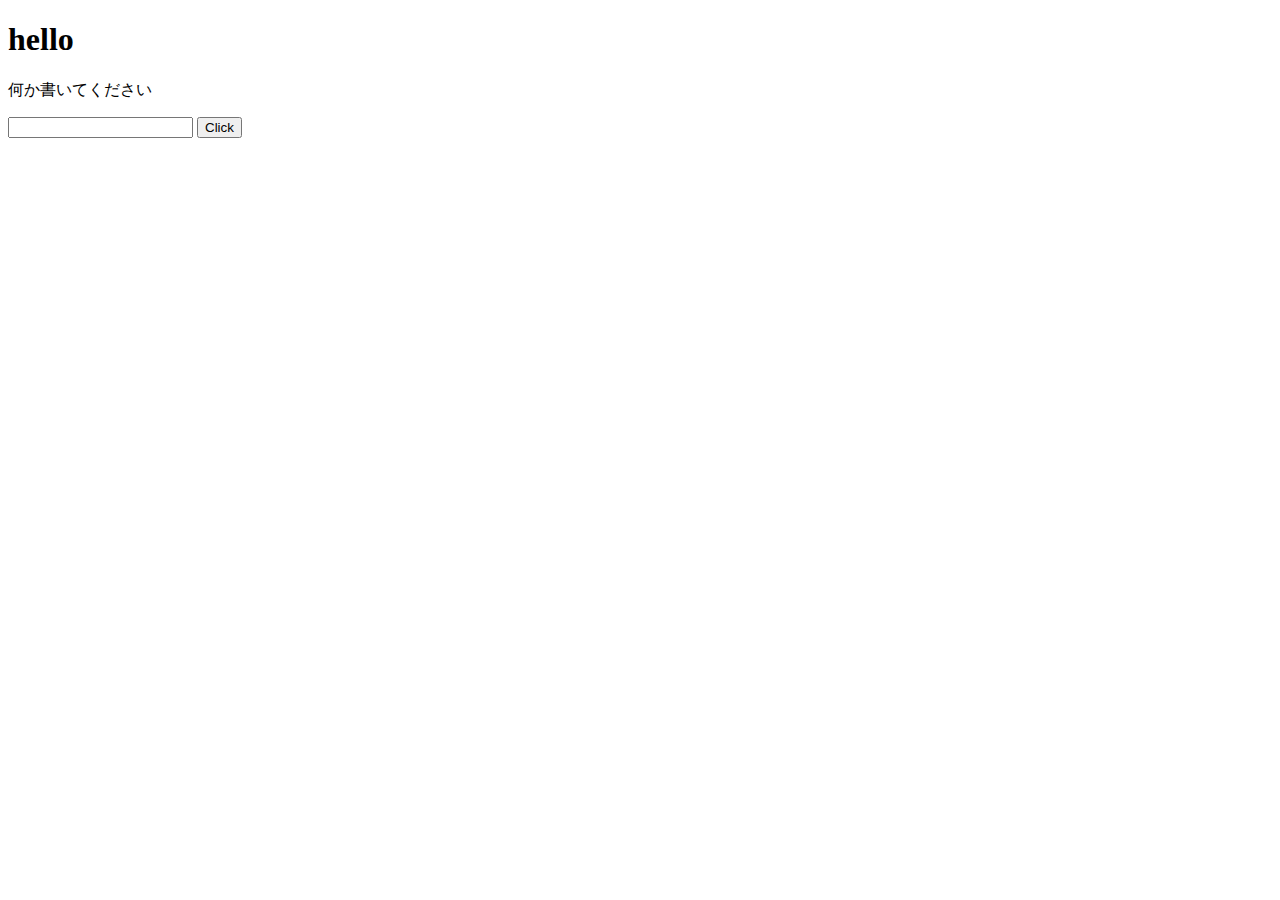
<file: web/js.html>
<!DOCTYPE html>
<!DOCTYPE html>
<html lang="en" dir="ltr">
  <head>
    <meta charset="utf-8">
    <title>js練習</title>
  </head>
  <body onload="initial();">
    <h1>hello</h1>
    <p id="msg"></p>
    <input type="text" id="input">
    <input type="button" value="Click" onclick="doclick();">
    <script type="text/javascript" src="js/practice.js"></script>
  </body>
</html>
</file>
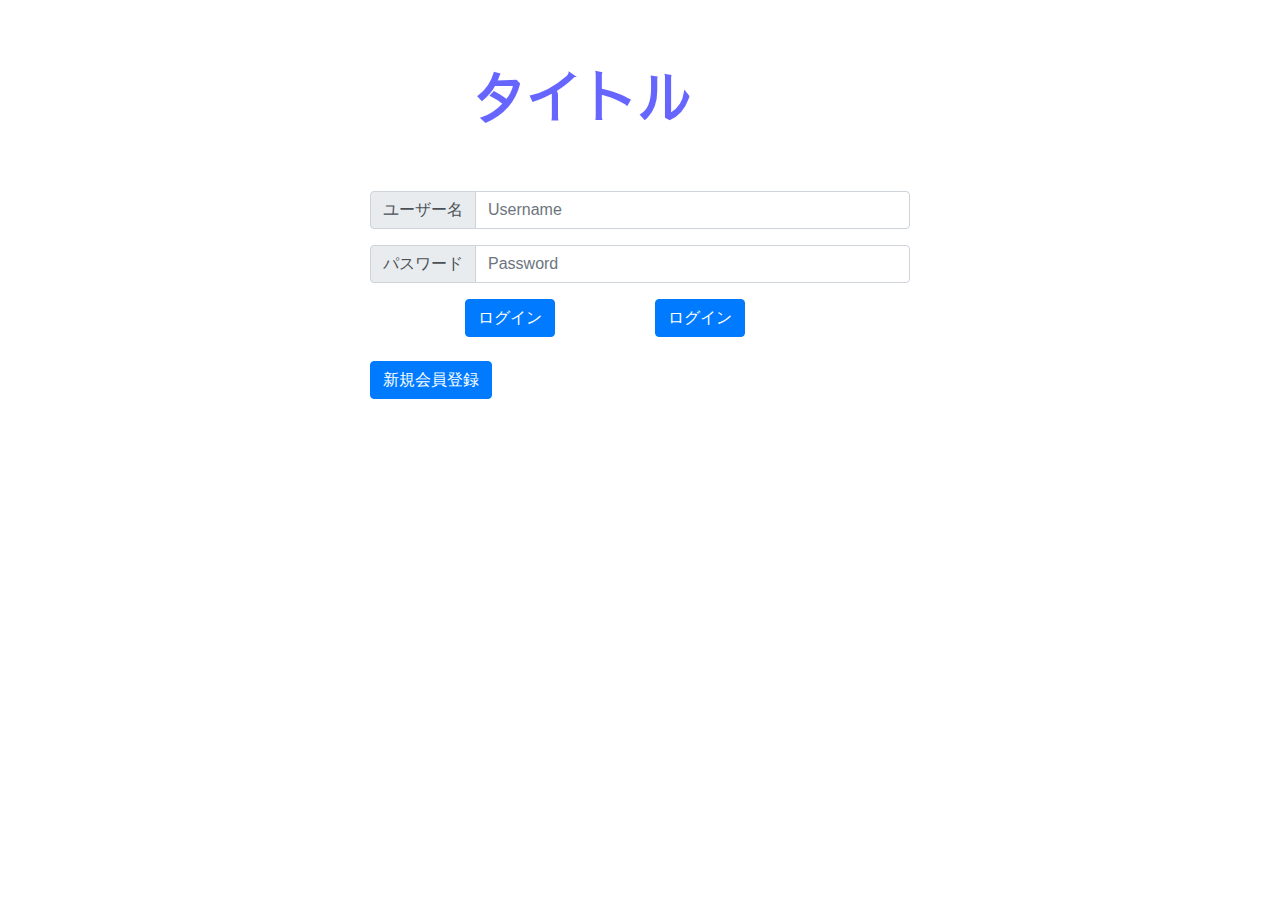
<file: web/login/account.html>
<!DOCTYPE html>
<html lang="en" dir="ltr">
  <head>
    <meta charset="utf-8">
    <title>ログイン画面</title>
    <link rel="stylesheet" href="../css/bootstrap.css">
    <link rel="stylesheet" href="../css/bootstrap-grid.css">
    <link rel="stylesheet" href="../css/common.css">
  </head>
  <body>
    <div class="container">

      <div class="row my-5">
        <div class="col-6 offset-4">
          <div class="title">
            タイトル
          </div>
        </div>
      </div>

      <form>
        <div class="row">
          <div class="col-6 offset-3">
            <div class="input-group mb-3">
              <div class="input-group-prepend">
                <span class="input-group-text" id="basic-addon1">ユーザー名</span>
              </div>
              <input type="text" class="form-control" placeholder="Username" aria-label="Username" aria-describedby="basic-addon1">
            </div>
          </div>
        </div>
        <div class="row ">
          <div class="col-6 offset-3">
            <div class="input-group mb-3">
              <div class="input-group-prepend">
                <span class="input-group-text" id="basic-addon1">パスワード</span>
              </div>
              <input type="password" class="form-control" placeholder="Password" aria-label="Password" aria-describedby="basic-addon1">
            </div>
          </div>
        </div>
        <div class="row">
          <div class="col-1 offset-4">
            <input type="submit" class="btn btn-primary mb-2" value="ログイン">
          </div>
          <div class="col-1 offset-1">
            <input type="submit" class="btn btn-primary mb-2" value="ログイン">
          </div>
        </div>
      </form>

      <div class="row my-3">
        <div class="col-2 offset-3">
          <a class="btn btn-primary mb-2" href="login/account.html" role="button">新規会員登録</a>
        </div>
      </div>

    </div>
    <script type="text/javascript" src="../js/bootstrap.bundle.js"></script>
    <script type="text/javascript" src="../js/jquery-3.4.1.min.js"></script>
  </body>
</html>
</file>
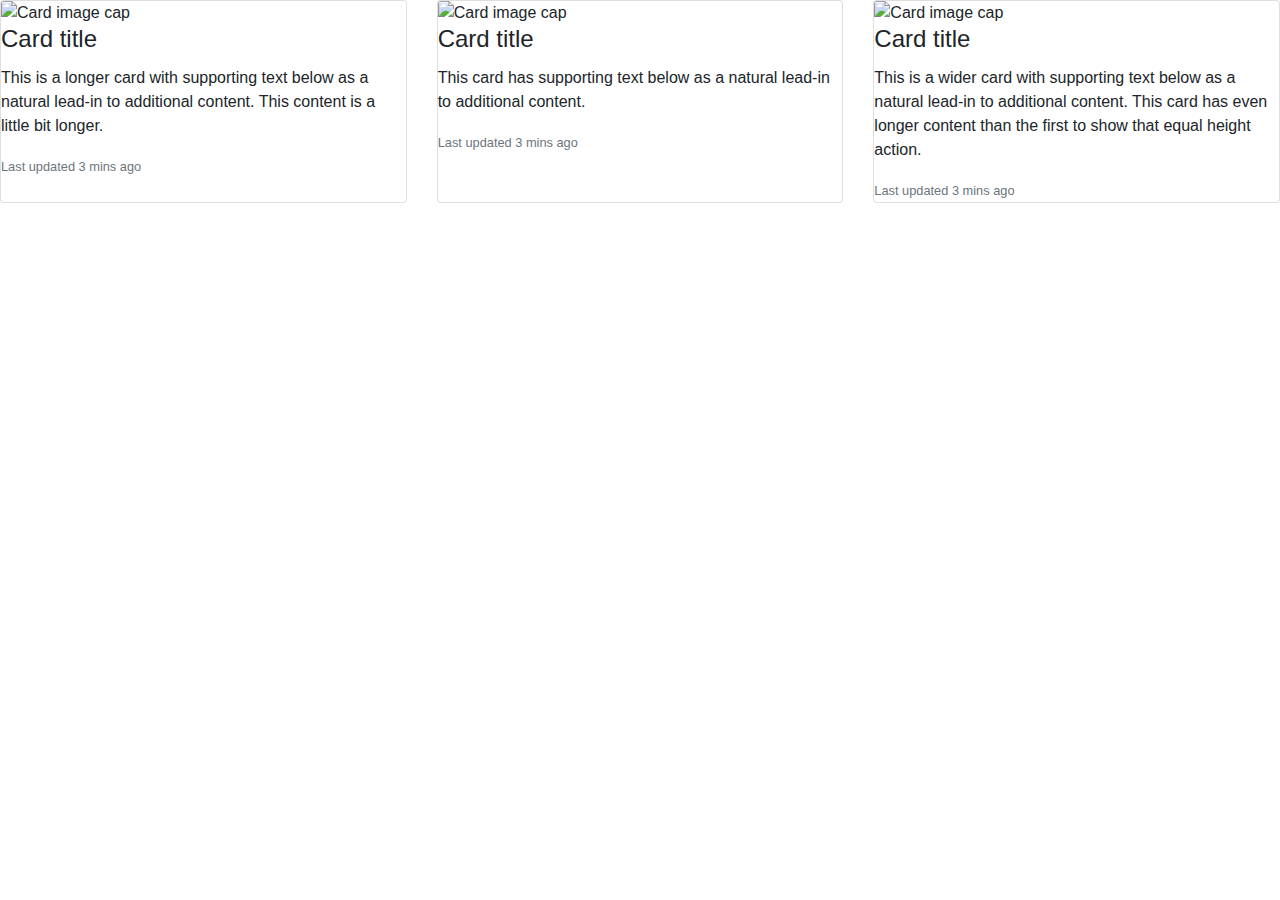
<file: web/practice/card.html>
<!DOCTYPE html>
<html>
  <head>
    <meta charset="utf-8">
    <meta name="viewport" content="width=device-width, initial-scale=1">
    <meta http-equiv="x-ua-compatible" content="ie=edge">
    <title>カードの練習</title>

    <link rel="stylesheet" type="text/css" href="../css/bootstrap.css">
    <link rel="stylesheet" type="text/css" href="../css/bootstrap-grid.css">
  </head>
  <body>
    <div class="card-deck-wrapper">
      <div class="card-deck">
        <div class="card">
          <img class="card-img-top" data-src="holder.js/100%x200/" alt="Card image cap">
          <div class="card-block">
            <h4 class="card-title">Card title</h4>
            <p class="card-text">This is a longer card with supporting text below as a natural lead-in to additional content. This content is a little bit longer.</p>
            <p class="card-text"><small class="text-muted">Last updated 3 mins ago</small></p>
          </div>
        </div>
        <div class="card">
          <img class="card-img-top" data-src="holder.js/100%x200/" alt="Card image cap">
          <div class="card-block">
            <h4 class="card-title">Card title</h4>
            <p class="card-text">This card has supporting text below as a natural lead-in to additional content.</p>
            <p class="card-text"><small class="text-muted">Last updated 3 mins ago</small></p>
          </div>
        </div>
        <div class="card">
          <img class="card-img-top" data-src="holder.js/100%x200/" alt="Card image cap">
          <div class="card-block">
            <h4 class="card-title">Card title</h4>
            <p class="card-text">This is a wider card with supporting text below as a natural lead-in to additional content. This card has even longer content than the first to show that equal height action.</p>
            <p class="card-text"><small class="text-muted">Last updated 3 mins ago</small></p>
          </div>
        </div>
      </div>
    </div>
    <script type="text/javascript" src="../js/jquery-3.4.1.min.js"></script>
    <script type="text/javascript" src="../js/bootstrap.bundle.js"></script>
  </body>
</html>
</file>
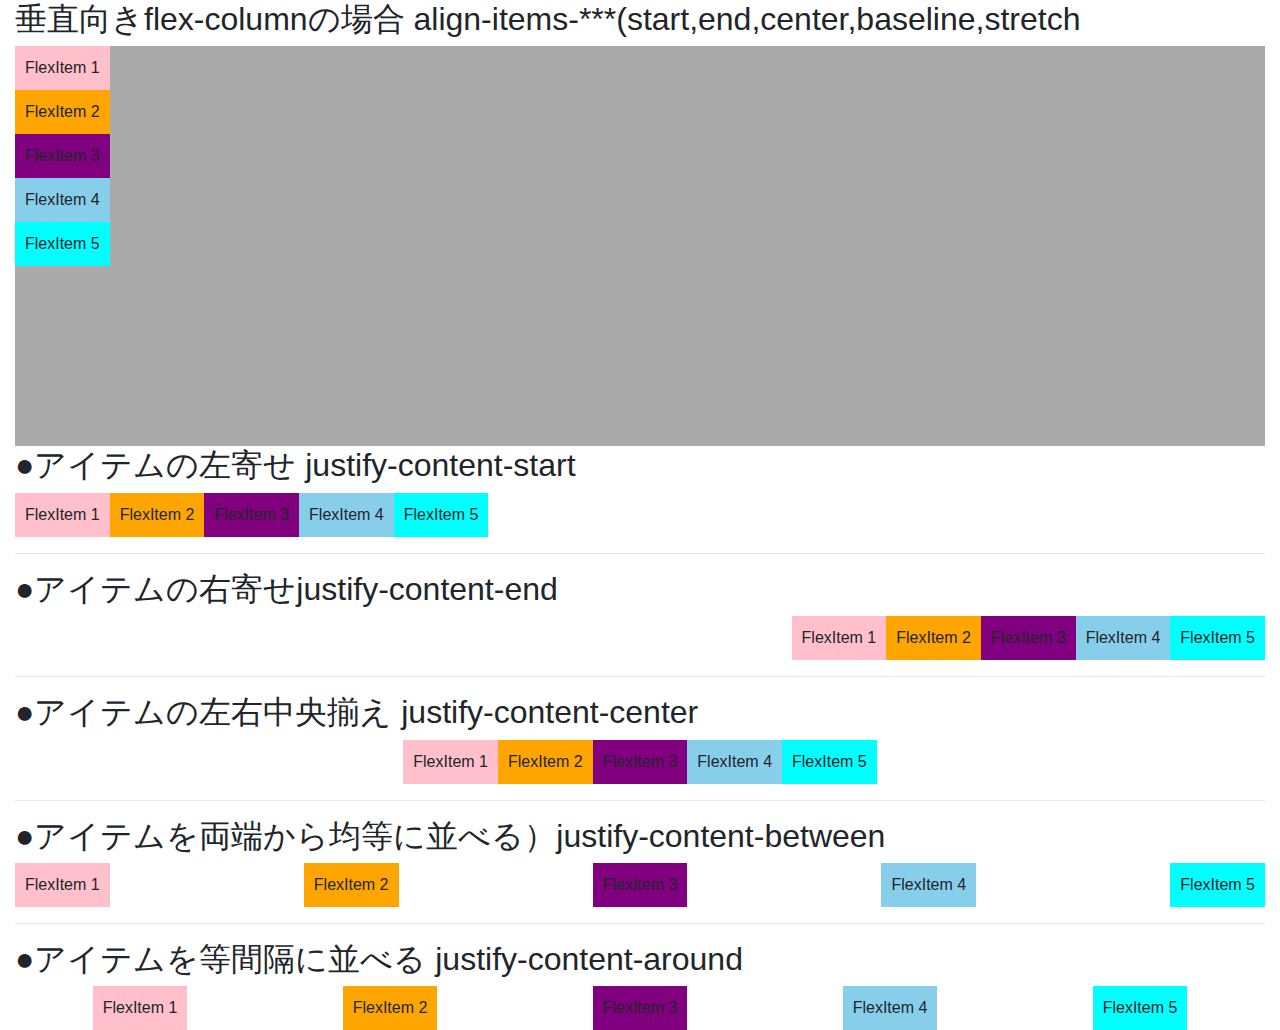
<file: web/practice/flex.html>
<!DOCTYPE html>
<html>
  <head>
    <meta charset="utf-8">
    <meta name="viewport" content="width=device-width, initial-scale=1">
    <meta http-equiv="x-ua-compatible" content="ie=edge">
    <title>練習用</title>
    <link rel="stylesheet" type="text/css" href="../css/bootstrap.css">
    <link rel="stylesheet" type="text/css" href="../css/bootstrap-grid.css">
  </head>
  <body>
    <div class="container-fluid">
      <h2>垂直向きflex-columnの場合 align-items-***(start,end,center,baseline,stretch</h2>
      <div class="d-flex flex-column align-items-start" style="height:400px;background:#aaaaaa;">
        <div style="background-color:pink;padding:10px;">FlexItem 1</div>
        <div style="background-color:orange;padding:10px;">FlexItem 2</div>
        <div style="background-color:purple;padding:10px;">FlexItem 3</div>
        <div style="background-color:skyblue;padding:10px;">FlexItem 4</div>
        <div style="background-color:aqua;padding:10px;">FlexItem 5</div>
      </div>
    </div>
    <div class="container-fluid">
    <h2>●アイテムの左寄せ justify-content-start</h2>
    <div class="d-flex justify-content-start">
      <div style="background-color:pink;padding:10px;">FlexItem 1</div>
      <div style="background-color:orange;padding:10px;">FlexItem 2</div>
      <div style="background-color:purple;padding:10px;">FlexItem 3</div>
      <div style="background-color:skyblue;padding:10px;">FlexItem 4</div>
      <div style="background-color:aqua;padding:10px;">FlexItem 5</div>
    </div>
    <hr>
    <h2>●アイテムの右寄せjustify-content-end</h2>
    <div class="d-flex justify-content-end">
      <div style="background-color:pink;padding:10px;">FlexItem 1</div>
      <div style="background-color:orange;padding:10px;">FlexItem 2</div>
      <div style="background-color:purple;padding:10px;">FlexItem 3</div>
      <div style="background-color:skyblue;padding:10px;">FlexItem 4</div>
      <div style="background-color:aqua;padding:10px;">FlexItem 5</div>
    </div>
    <hr>
    <h2>●アイテムの左右中央揃え justify-content-center</h2>
    <div class="d-flex justify-content-center">
      <div style="background-color:pink;padding:10px;">FlexItem 1</div>
      <div style="background-color:orange;padding:10px;">FlexItem 2</div>
      <div style="background-color:purple;padding:10px;">FlexItem 3</div>
      <div style="background-color:skyblue;padding:10px;">FlexItem 4</div>
      <div style="background-color:aqua;padding:10px;">FlexItem 5</div>
    </div>
    <hr>
    <h2>●アイテムを両端から均等に並べる）justify-content-between</h2>
    <div class="d-flex justify-content-between">
      <div style="background-color:pink;padding:10px;">FlexItem 1</div>
      <div style="background-color:orange;padding:10px;">FlexItem 2</div>
      <div style="background-color:purple;padding:10px;">FlexItem 3</div>
      <div style="background-color:skyblue;padding:10px;">FlexItem 4</div>
      <div style="background-color:aqua;padding:10px;">FlexItem 5</div>
    </div>
    <hr>
    <h2>●アイテムを等間隔に並べる justify-content-around</h2>
    <div class="d-flex justify-content-around">
      <div style="background-color:pink;padding:10px;">FlexItem 1</div>
      <div style="background-color:orange;padding:10px;">FlexItem 2</div>
      <div style="background-color:purple;padding:10px;">FlexItem 3</div>
      <div style="background-color:skyblue;padding:10px;">FlexItem 4</div>
      <div style="background-color:aqua;padding:10px;">FlexItem 5</div>
    </div>
  </div>
    <script type="text/javascript" src="../js/jquery-3.4.1.min.js"></script>
    <script type="text/javascript" src="../js/bootstrap.bundle.js"></script>
  </body>
</html>
</file>
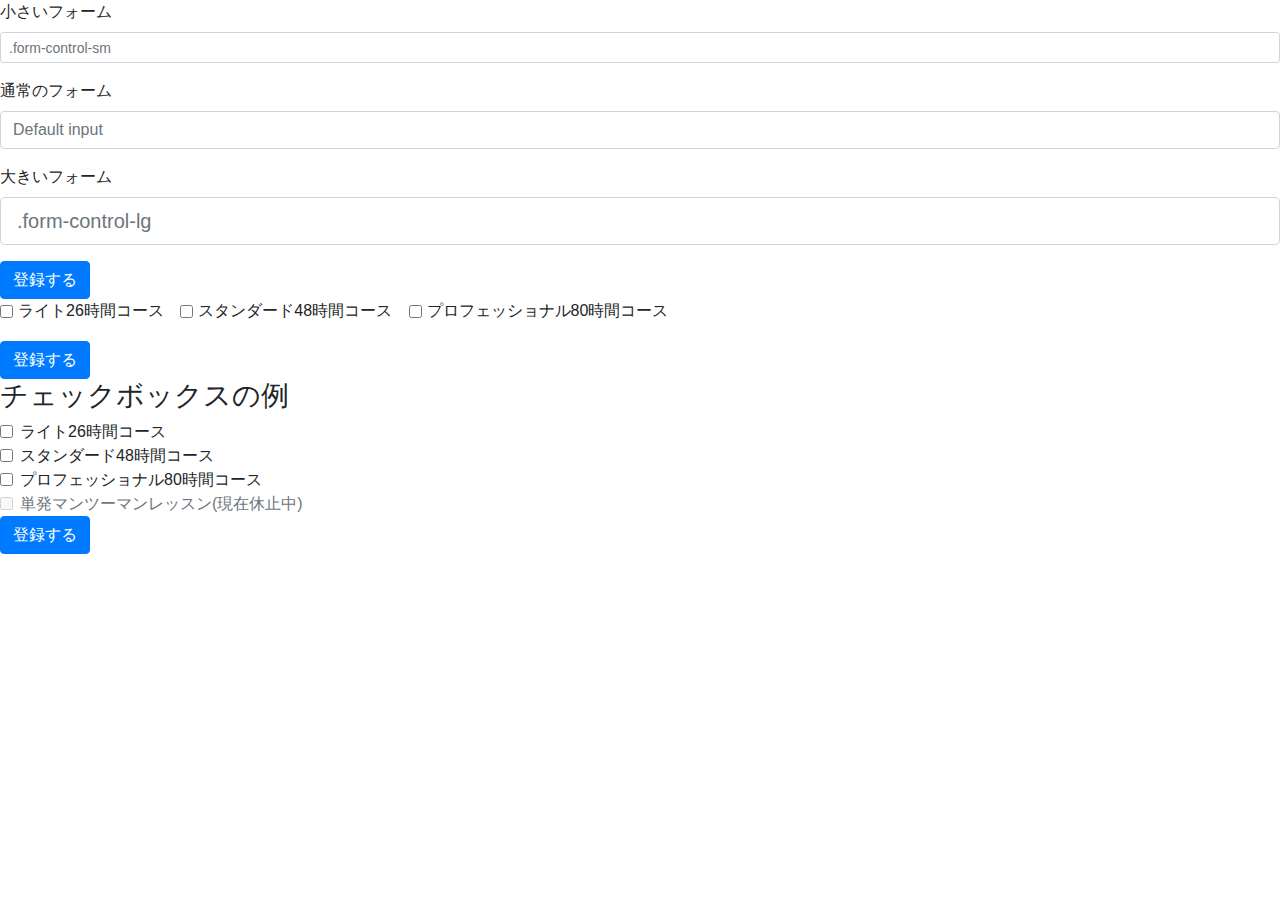
<file: web/practice/form.html>
<!DOCTYPE html>
<html>
  <head>
    <meta charset="utf-8">
    <meta name="viewport" content="width=device-width, initial-scale=1">
    <meta http-equiv="x-ua-compatible" content="ie=edge">
    <title>formの練習用</title>
    <link rel="stylesheet" type="text/css" href="../css/bootstrap.css">
    <link rel="stylesheet" type="text/css" href="../css/bootstrap-grid.css">
  </head>
  <body>
    <form>
      <div class="form-group">
        <label>小さいフォーム</label>
        <input class="form-control form-control-sm" type="text" placeholder=".form-control-sm">
      </div>
      <div class="form-group">
        <label>通常のフォーム</label>
        <input class="form-control" type="text" placeholder="Default input">
      </div>
      <div class="form-group">
        <label>大きいフォーム</label>
        <input class="form-control form-control-lg" type="text" placeholder=".form-control-lg">
      </div>
      <button type="submit" class="btn btn-primary">登録する</button>
    </form>
    <form  action="index.html" method="post">
      <div class="form-group">
        <div class="form-check form-check-inline">
          <input class="form-check-input" type="checkbox" value="" id="lightcourse">
          <label class="form-check-label" for="lightcourse">
            ライト26時間コース
          </label>
        </div>
        <div class="form-check form-check-inline">
          <input class="form-check-input" type="checkbox" value="" id="standardcourse">
          <label class="form-check-label" for="standardcourse">
            スタンダード48時間コース
          </label>
        </div>
        <div class="form-check form-check-inline">
          <input class="form-check-input" type="checkbox" value="" id="professionalcourse">
          <label class="form-check-label" for="professionalcourse">
            プロフェッショナル80時間コース
          </label>
        </div>
      </div>
      <button type="submit" class="btn btn-primary">登録する</button>
    </form>
    <h3>チェックボックスの例</h3>
    <form>
      <div class="form-check">
        <input class="form-check-input" type="checkbox" value="" id="lightcourse">
        <label class="form-check-label" for="lightcourse">
          ライト26時間コース
        </label>
      </div>
      <div class="form-check">
        <input class="form-check-input" type="checkbox" value="" id="standardcourse">
        <label class="form-check-label" for="standardcourse">
          スタンダード48時間コース
        </label>
      </div>
      <div class="form-check">
        <input class="form-check-input" type="checkbox" value="" id="professionalcourse">
        <label class="form-check-label" for="professionalcourse">
          プロフェッショナル80時間コース
        </label>
      </div>
      <div class="form-check">
        <input class="form-check-input" type="checkbox" value="" id="lesson" disabled>
        <label class="form-check-label" for="defaultCheck2">
          単発マンツーマンレッスン(現在休止中)
        </label>
      </div>
      <button type="submit" class="btn btn-primary">登録する</button>
    </form>
    <script type="text/javascript" src="../js/jquery-3.4.1.min.js"></script>
    <script type="text/javascript" src="../js/bootstrap.bundle.js"></script>
  </body>
</html>
</file>
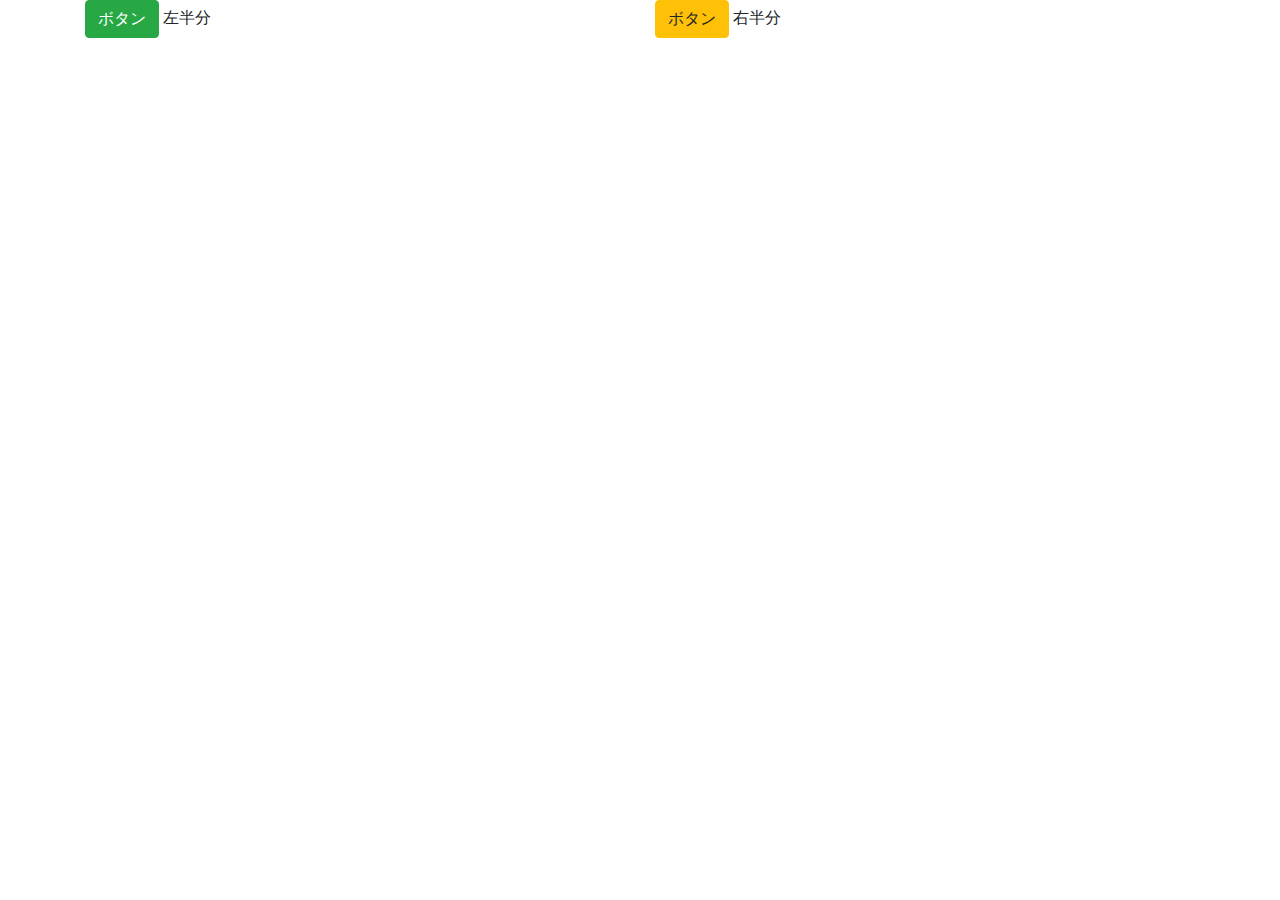
<file: web/practice/grid.html>
<!DOCTYPE html>
<html>
  <head>
    <meta charset="utf-8">
    <meta name="viewport" content="width=device-width, initial-scale=1">
    <meta http-equiv="x-ua-compatible" content="ie=edge">
    <title>グリッドシステム</title>

    <link rel="stylesheet" type="text/css" href="../css/bootstrap.css">
    <link rel="stylesheet" type="text/css" href="../css/bootstrap-grid.css">
  </head>
  <body>
    <div class="container">
      <div class="row">
        <div class="col-lg-6 skyblue">
          <a href="#" class="btn btn-success">ボタン</a>
          左半分
        </div>
        <div class="col-lg-6 pink">
          <a href="#" class="btn btn-warning">ボタン</a>
          右半分
        </div>
      </div>
    </div>

    <script type="text/javascript" src="../js/jquery-3.4.1.min.js"></script>
    <script type="text/javascript" src="../js/bootstrap.bundle.js"></script>
  </body>
</html>
</file>
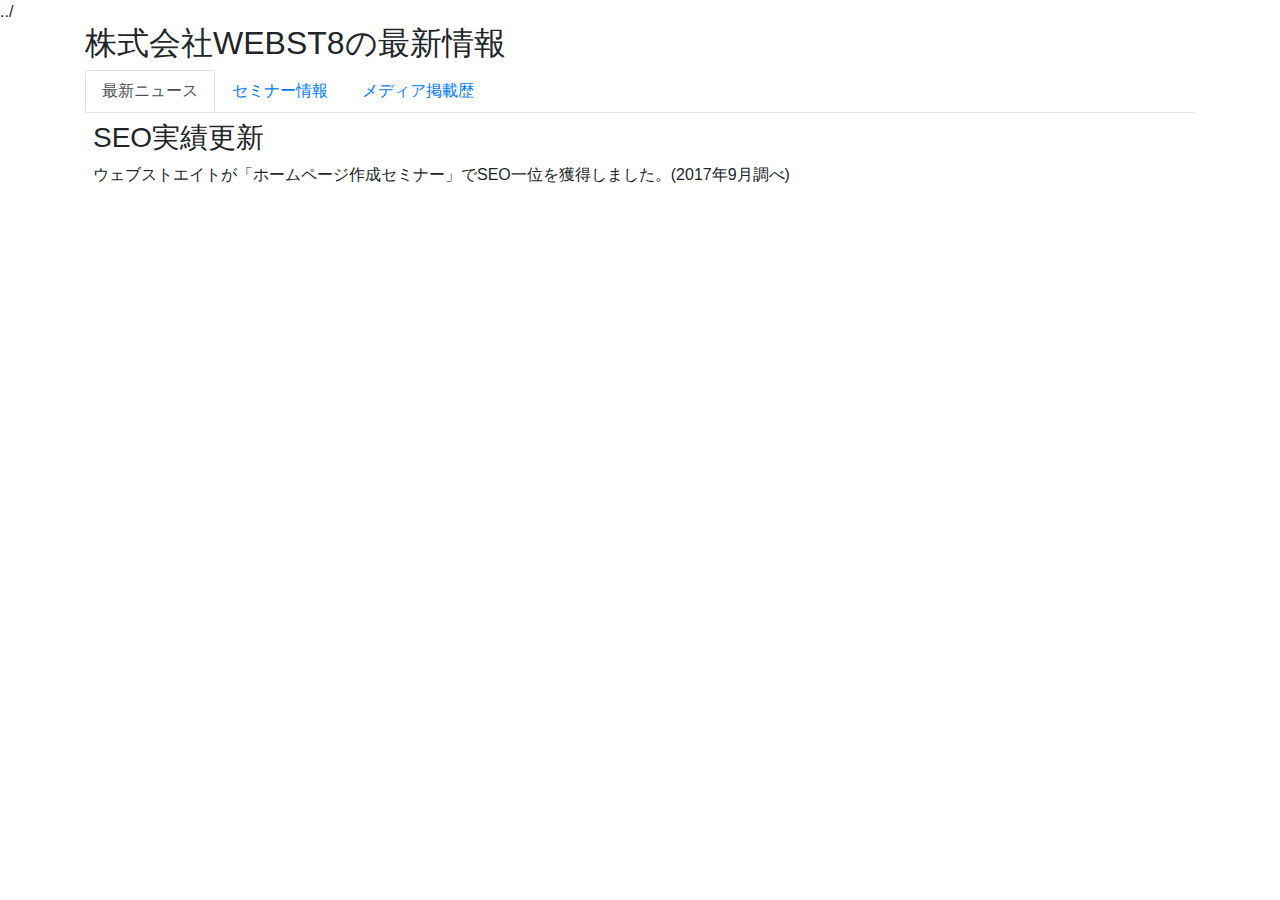
<file: web/practice/tabmenu.html>
../<!DOCTYPE html>
<html>
  <head>
    <meta charset="utf-8">
    <meta name="viewport" content="width=device-width, initial-scale=1">
    <meta http-equiv="x-ua-compatible" content="ie=edge">
    <title>練習用</title>
    <link rel="stylesheet" type="text/css" href="../css/bootstrap.css">
    <link rel="stylesheet" type="text/css" href="../css/bootstrap-grid.css">
  </head>
  <body>
    <div class="container">
      <h2>株式会社WEBST8の最新情報</h2>
      <!-- 以下タブの表示設定 -->
      <ul id="myTabs" class="nav nav-tabs">
        <li role="presentation" class="active"><a href="#home"  aria-controls="home" role="tab" data-toggle="tab" class="nav-link active">最新ニュース</a>
        </li>
        <li role="presentation"><a href="#profile" aria-controls="profile" role="tab" data-toggle="tab" class="nav-link">セミナー情報</a></li>
        <li role="presentation"><a href="#message" aria-controls="message" role="tab" data-toggle="tab" class="nav-link">メディア掲載歴</a></li>
      </ul>

      <!-- Tab panes(以下、タブを押したときに表示する中身) -->
      <div class="tab-content p-2 ">
        <div role="tabpanel" class="tab-pane active fade show" id="home">
          <h3>SEO実績更新</h3>
          <p>ウェブストエイトが「ホームページ作成セミナー」でSEO一位を獲得しました。(2017年9月調べ)</p>
        </div>
        <div role="tabpanel" class="tab-pane fade" id="profile">
          <h3>2018年1月のセミナー情報</h3>
          <p>
            2018年1月20日にワードプレスセミナーを開催します。
            <br>
            詳細は下記のページをご覧ください。
          </p>
        </div>
        <div role="tabpanel" class="tab-pane fade" id="message">
          <h3>〇〇新聞に掲載されました</h3>
          <p>
            ウェブストエイトが〇〇新聞に掲載されました。
            <br>
            詳細はこちらをご覧ください。
          </p>
        </div>
      </div>
    </div>

    <script type="text/javascript" src="../js/jquery-3.4.1.min.js"></script>
    <script type="text/javascript" src="../js/bootstrap.bundle.js"></script>
  </body>
</html>
</file>
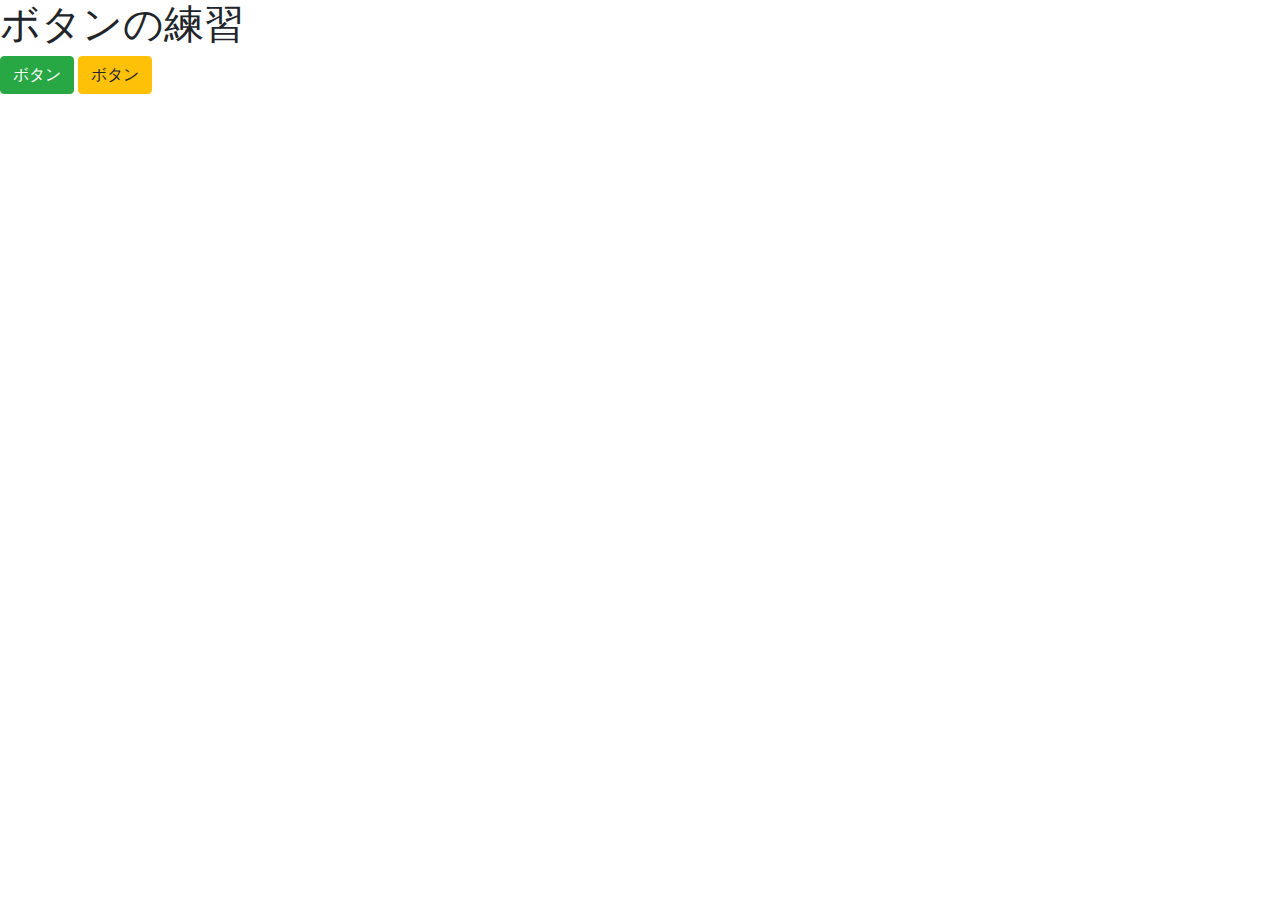
<file: web/practice/test.html>
<!DOCTYPE html>
<html>
  <head>
    <meta charset="utf-8">
    <meta name="viewport" content="width=device-width, initial-scale=1">
    <meta http-equiv="x-ua-compatible" content="ie=edge">
    <title>練習用</title>
    <link rel="stylesheet" type="text/css" href="../css/bootstrap.css">
    <link rel="stylesheet" type="text/css" href="../css/bootstrap-grid.css">
  </head>
  <body>
    <h1>ボタンの練習</h1>
    <a href="#" class="btn btn-success">ボタン</a>
    <a href="#" class="btn btn-warning">ボタン</a>

    <script type="text/javascript" src="../js/jquery-3.4.1.min.js"></script>
    <script type="text/javascript" src="../js/bootstrap.bundle.js"></script>
  </body>
</html>
</file>
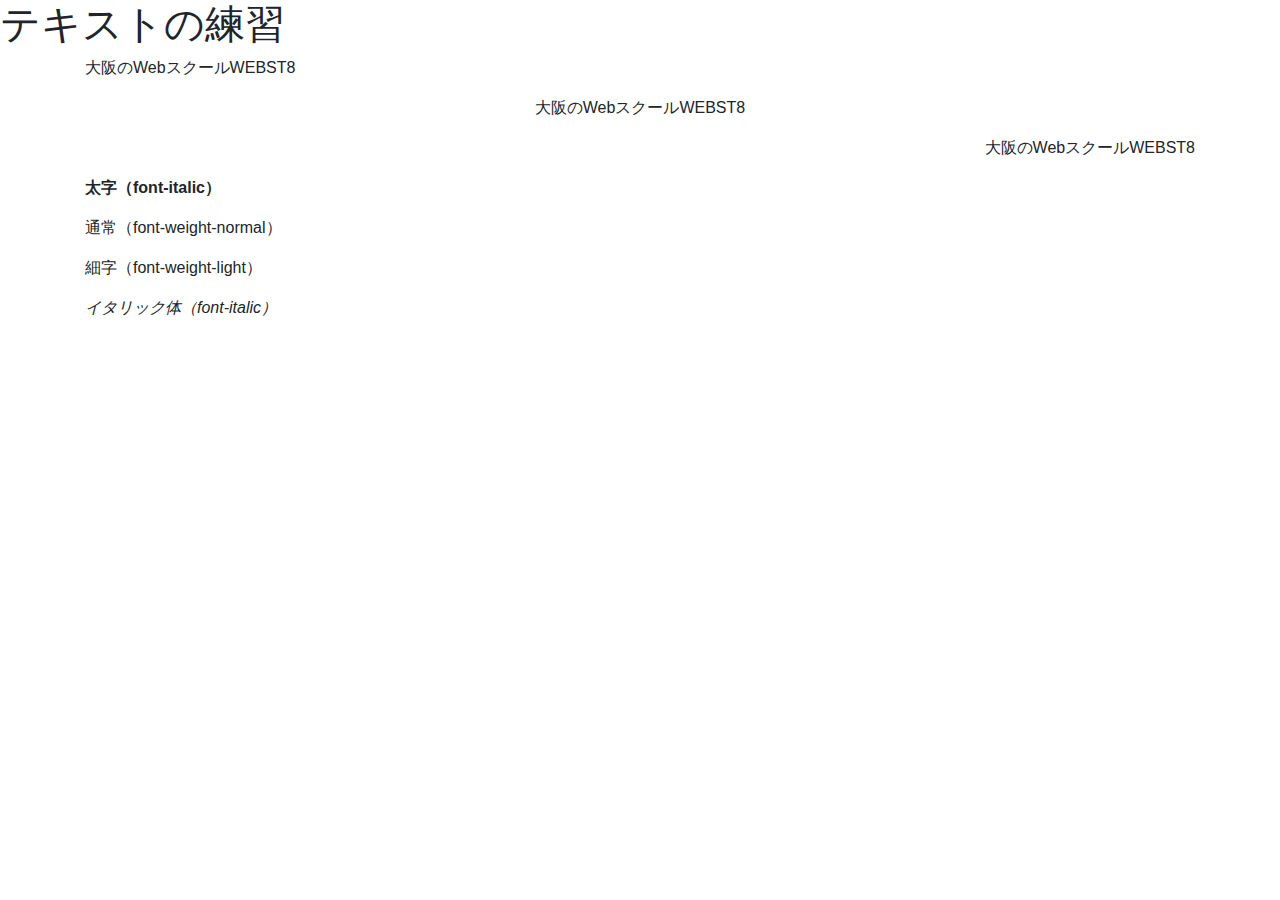
<file: web/practice/text.html>
<!DOCTYPE html>
<html>
  <head>
    <meta charset="utf-8">
    <meta name="viewport" content="width=device-width, initial-scale=1">
    <meta http-equiv="x-ua-compatible" content="ie=edge">
    <title>テキスト練習用</title>
    <link rel="stylesheet" type="text/css" href="../css/bootstrap.css">
    <link rel="stylesheet" type="text/css" href="../css/bootstrap-grid.css">
  </head>
  <body>
    <h1>テキストの練習</h1>
    <div class="container">
      <p class="text-left">大阪のWebスクールWEBST8</p>
      <p class="text-center">大阪のWebスクールWEBST8</p>
      <p class="text-right">大阪のWebスクールWEBST8</p>
    </div>
    <div class="container">
      <p class="font-weight-bold">太字（font-italic）</p>
      <p class="font-weight-normal">通常（font-weight-normal）</p>
      <p class="font-weight-light">細字（font-weight-light）</p>
      <p class="font-italic">イタリック体（font-italic）</p>
    </div>
    <script type="text/javascript" src="../js/jquery-3.4.1.min.js"></script>
    <script type="text/javascript" src="../js/bootstrap.bundle.js"></script>
  </body>
</html>
</file>
<file: web/css/common.css>
@import url("https://fonts.googleapis.com/css?family=Sawarabi+Gothic&display=swap");
.container-fluid {
  background-image: url(../images/bg1.jpg);
  background-size: cover;
  background-attachment: fixed; }

.title {
  font-size: 3.5rem;
  font-weight: bold;
  font-family: 'Sawarabi Gothic', sans-serif;
  color: rgba(0, 0, 255, 0.6);
  padding: 1%; }

.item {
  z-index: 1;
  padding: 2%;
  background-color: rgba(255, 255, 255, 0.6);
  border-radius: 20px; }

.item-title {
  font-size: 2rem;
  color: rgba(0, 0, 0, 0.6); }
</file>
